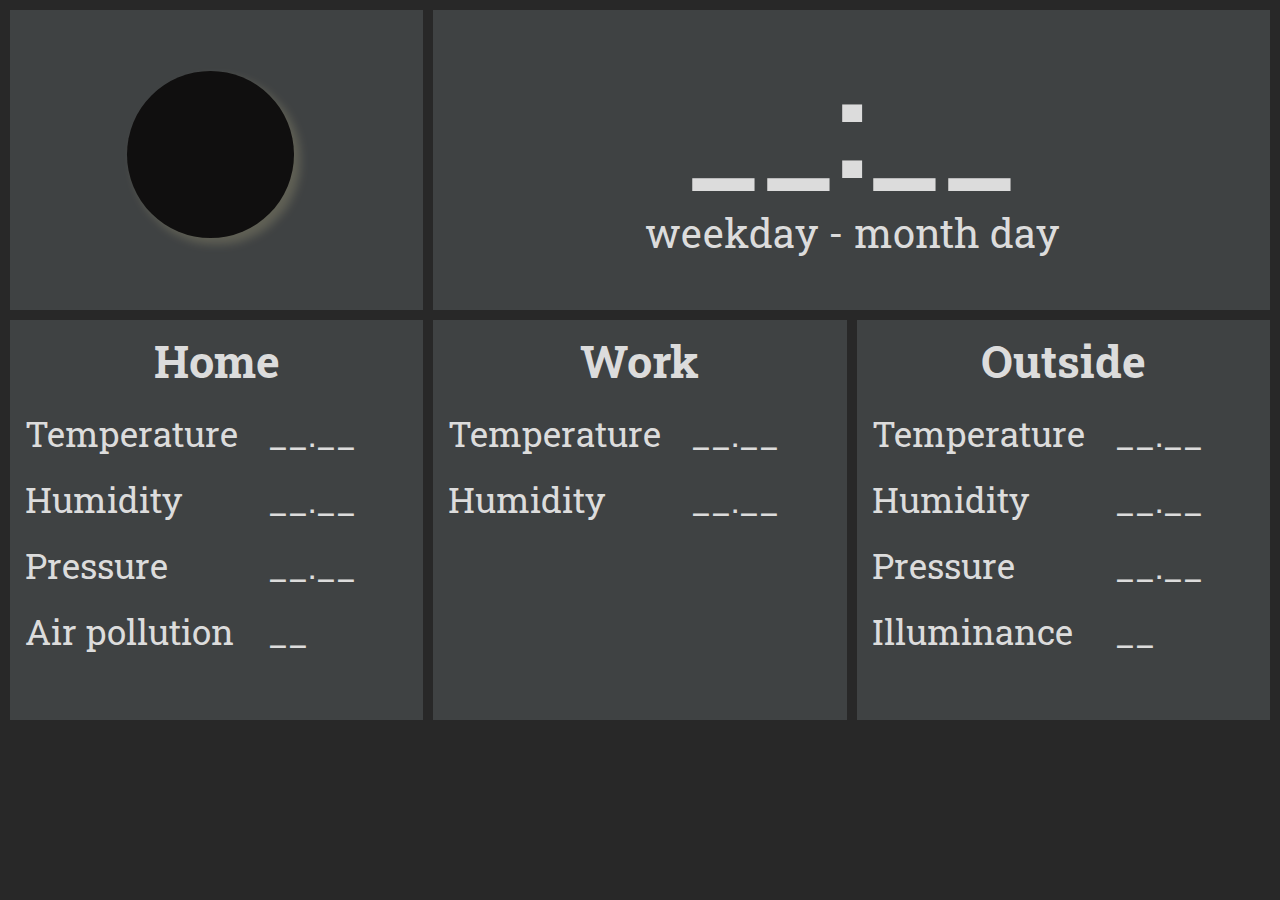
<file: index.html>
<!DOCTYPE html>
<html lang="en">

<head>
    <meta charset="UTF-8">
    <meta name="viewport" content="width=device-width, initial-scale=1.0">
    <meta http-equiv="X-UA-Compatible" content="ie=edge">
    <title>sensor_clock</title>
    <link href="https://fonts.googleapis.com/css?family=Roboto+Slab" rel="stylesheet">
</head>

<body>

    <div class="work_area">
        <!-- настройки -->

        <div id="sett">
            <div class="ico"></div>
            <h3 class="name">setting</h3>
            <div class="title_area">                
                    <span class="title">background <input type="color" name="back_col" id="back_col"></span>
                    <span class="title">font color <input type="color" name="font_col" id="font_col"></span>
                    <span class="title reset">reset</span>
                </div>        
        </div>

        <!-- вывод информации -->

        <div id="time_area">
            <div class="time"> <span class="hour">__</span><span class="fade">:</span><span class="minute">__</span></div>
            <span class="col">weekday - month day</span>
        </div>

        <div id="home" class="sensor_area">
            <h3 class="name">Home</h3>
            <div class="title_area">                
                <span class="title">Temperature</span>
                <span class="title">Humidity</span>
                <span class="title">Pressure</span>
                <span class="title">Air pollution</span>
            </div>
            <div class="sensor">
                <span class="title tem_sens">__.__</span>
                <span class="title hum_sens">__.__</span>
                <span class="title press_sens">__.__</span>
                <span class="title air_sens">__</span>
            </div>
        </div>

        <div id="work" class="sensor_area">
            <h3 class="name">Work</h3>
            <div class="title_area">
                <span class="title">Temperature</span>
                <span class="title">Humidity</span>
            </div>
            <div class="sensor">
                <span class="title tem_sens">__.__</span>
                <span class="title hum_sens">__.__</span>
            </div>
        </div>

        <div id="outside" class="sensor_area">
            <h3 class="name">Outside</h3>
            <div class="title_area">
                <span class="title">Temperature</span>
                <span class="title">Humidity</span>
                <span class="title">Pressure</span>
                <span class="title">Illuminance</span>
            </div>
            <div class="sensor">
                <span class="title tem_sens">__.__</span>
                <span class="title hum_sens">__.__</span>
                <span class="title press_sens">__.__</span>
                <span class="title illum_sens">__</span>
            </div>
        </div>

    </div>

    <link rel="stylesheet" href="style.css">
    <script src="https://yastatic.net/jquery/3.1.1/jquery.min.js"></script>
    <script src="script.js"></script>
</body>

</html>
</file>
<file: style.css>
* {
    margin: 0;
    padding: 0;
    border: 0;
    
}
body{
    background: #282828;
    transition: .5s ease-in-out;
    font-family: 'Roboto Slab', serif;
    color: #DCDCDC;
}

.work_area {
    max-width: 1280px;
    margin: 10px;
    /* border: #888787 solid 5px; */
    display: grid;
    grid-gap: 10px;
    grid-template: 3fr 4fr / 1fr 1fr 1fr; 
    grid-template-areas: "sett time_area time_area" "home work outs";
}

#time_area, #home, #work, #outside, #sett {
    background: rgba(120, 130, 134, 0.3);
}

#time_area {
    min-height: 300px;
    grid-area: time_area;
    display: flex;
    flex-direction: column;
    justify-content: center;
    align-items: center;
}

.time {
    margin: -20px;
    font-size: 140px;
    font-weight: bold;
}

.col {
    font-size: 40px;
    margin: 10px;
}

#home {
    grid-area: home;
}

#work {
    grid-area: work;
}

#outside {
    grid-area: outs;
}

#sett {
    grid-area: sett;
}

h3 {
    font-size: 45px;
}

.sensor_area{
    display: grid;
    grid-template: 80px 230px / 1fr 1fr;
    grid-template-areas: "name name" "title_area sensor_area";
}

.name {
    display: flex;
    justify-content: center;
    align-items: center;
    grid-area: name;
}
.sensor {
    grid-area: sensor_area;
}

.title_area {
    grid-area: title_area;
}

.sensor, .title_area {
    display: flex;
    flex-direction: column;
}

.title {
    margin: 10px 15px;
    font-size: 35px;
}

.fade {
    animation-name: fadeInOut;
    animation-duration: 5s;
    animation-iteration-count: infinite;
}

@keyframes fadeInOut {
    0%   { opacity: 1; }
    50%  { opacity: 0.1; }
    100% { opacity: 1; }
}

#sett {
    background: url("data:image/svg+xml,%3Csvg width='187' height='187' viewBox='0 0 187 187' fill='none' xmlns='http://www.w3.org/2000/svg'%3E%3Cg filter='url(%23filter0_d)'%3E%3Ccircle cx='87.5' cy='87.5' r='83.5' fill='%23100F0F'/%3E%3C/g%3E%3Cdefs%3E%3Cfilter id='filter0_d' x='0' y='0' width='187' height='187' filterUnits='userSpaceOnUse' color-interpolation-filters='sRGB'%3E%3CfeFlood flood-opacity='0' result='BackgroundImageFix'/%3E%3CfeColorMatrix in='SourceAlpha' type='matrix' values='0 0 0 0 0 0 0 0 0 0 0 0 0 0 0 0 0 0 127 0'/%3E%3CfeOffset dx='6' dy='6'/%3E%3CfeGaussianBlur stdDeviation='5'/%3E%3CfeColorMatrix type='matrix' values='0 0 0 0 0.777293 0 0 0 0 0.740906 0 0 0 0 0.549875 0 0 0 0.25 0'/%3E%3CfeBlend mode='normal' in2='BackgroundImageFix' result='effect1_dropShadow'/%3E%3CfeBlend mode='normal' in='SourceGraphic' in2='effect1_dropShadow' result='shape'/%3E%3C/filter%3E%3C/defs%3E%3C/svg%3E") no-repeat center center rgba(120, 130, 134, 0.3);
}

#sett:hover {
    background: rgba(120, 130, 134, 0.3);
}

#sett:hover * {
    opacity: 1;
    transition: 3s ease-in-out	 !important;
}

#sett * {
    margin-left: 10px;
    opacity: 0;
    transition: .2s ease-in-out	;
}

input {
    cursor: pointer;
    opacity: 0;
}

#back_col, #font_col {
    width: 40px;
    height: 40px;
    border: #888787 solid 2px;
    margin: 2px;
    border-radius: 10px;
}
</file>
